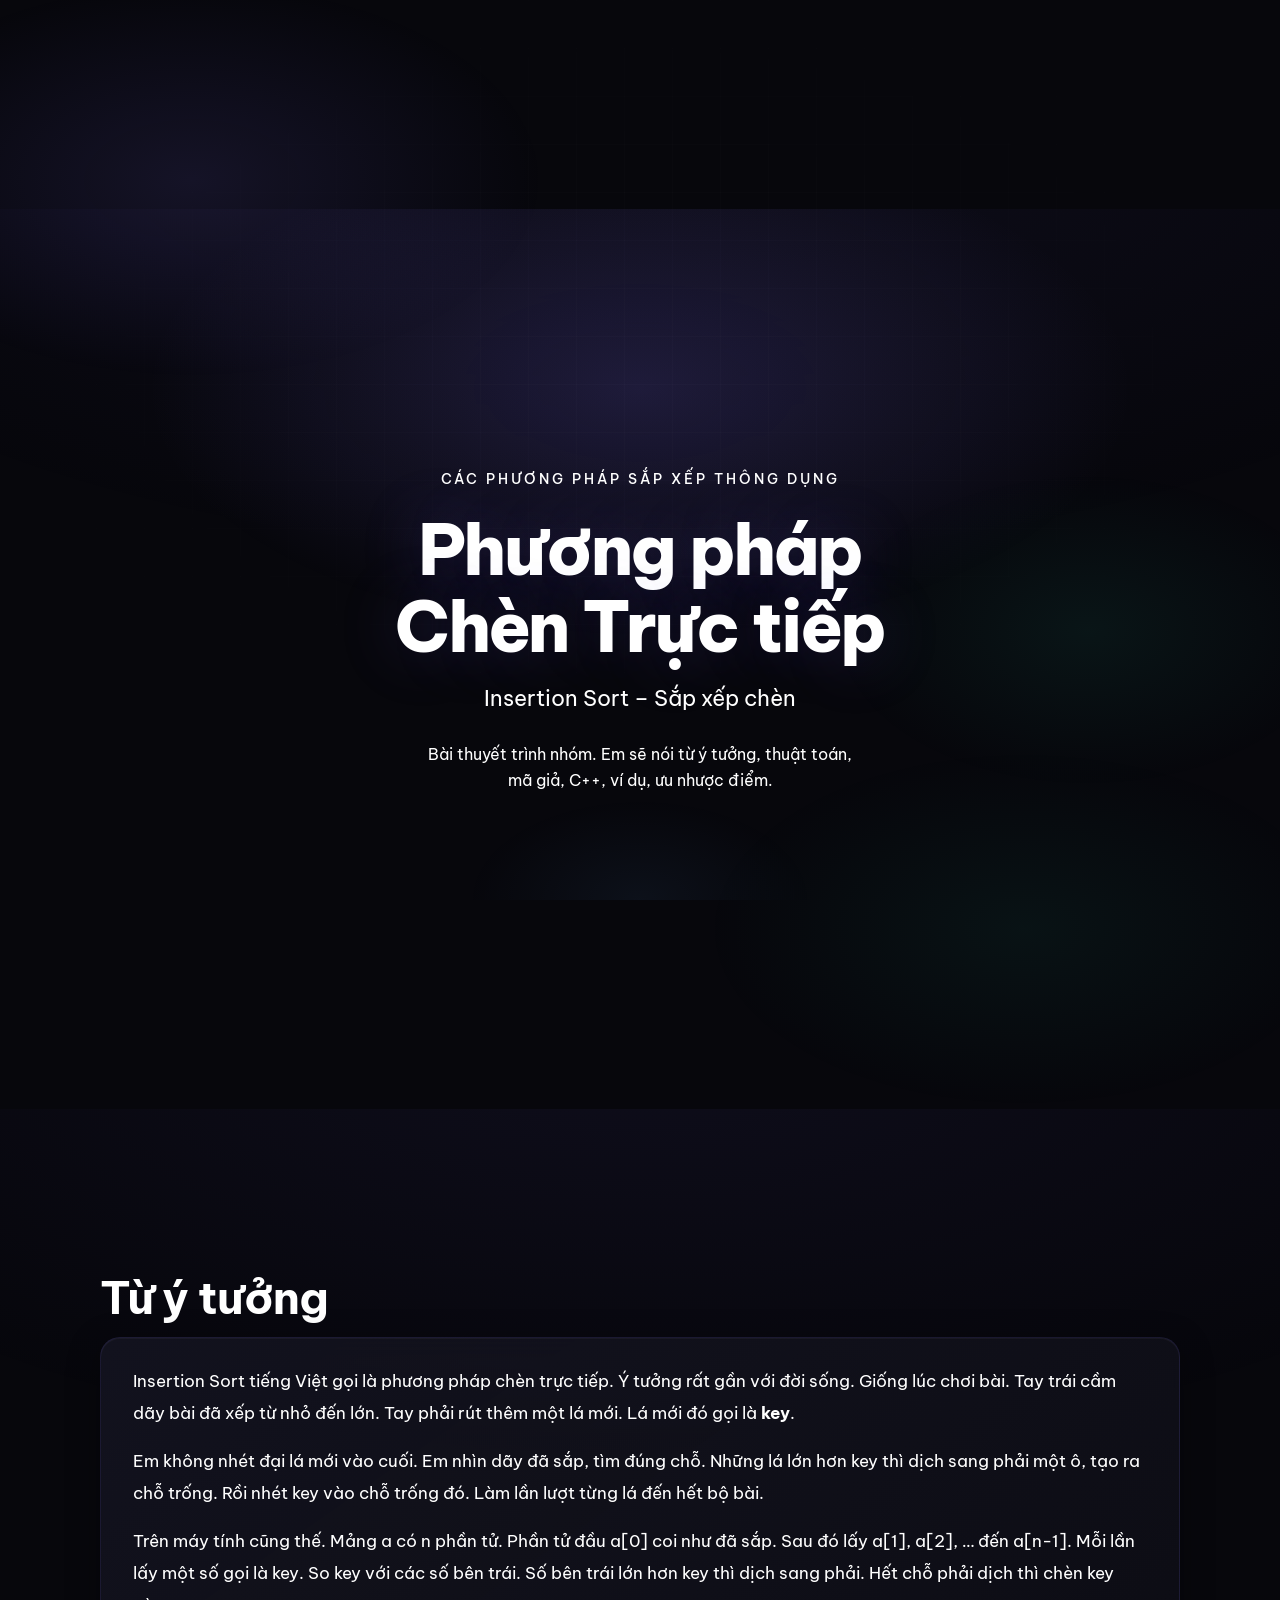
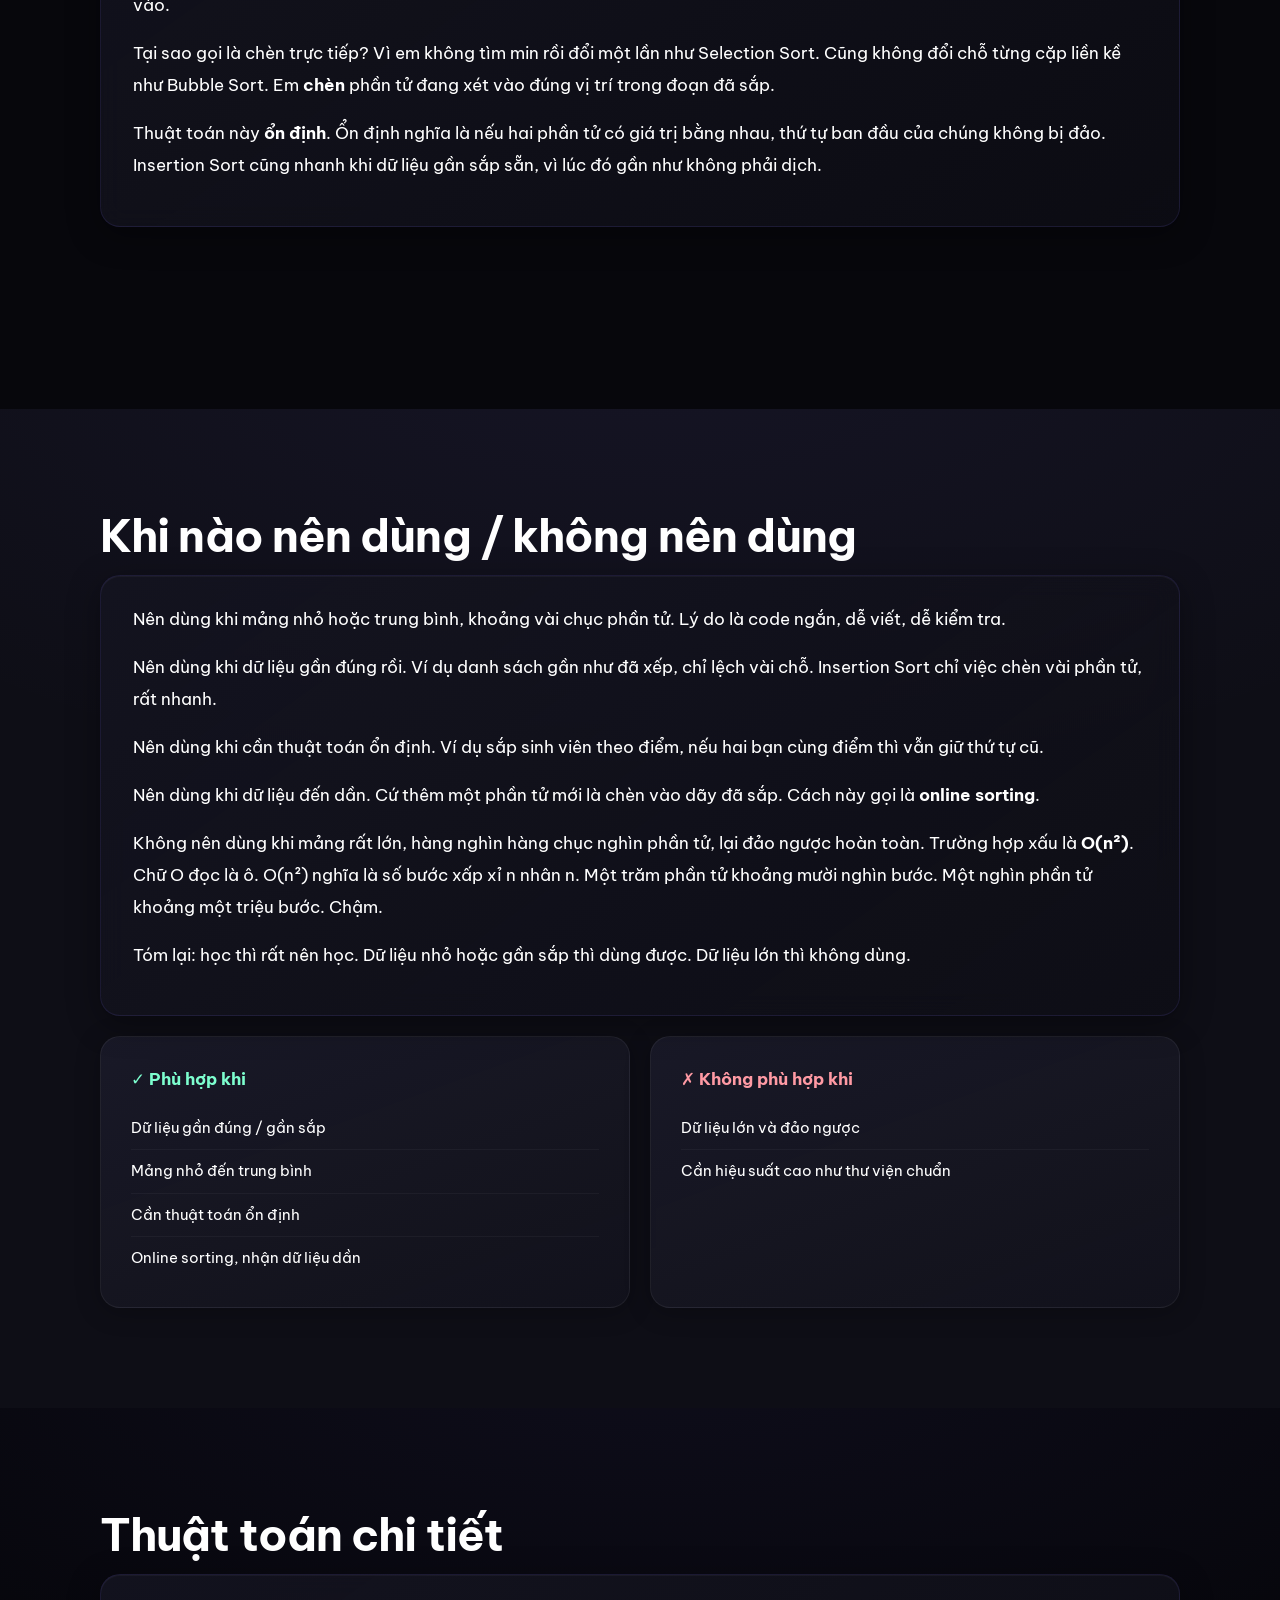
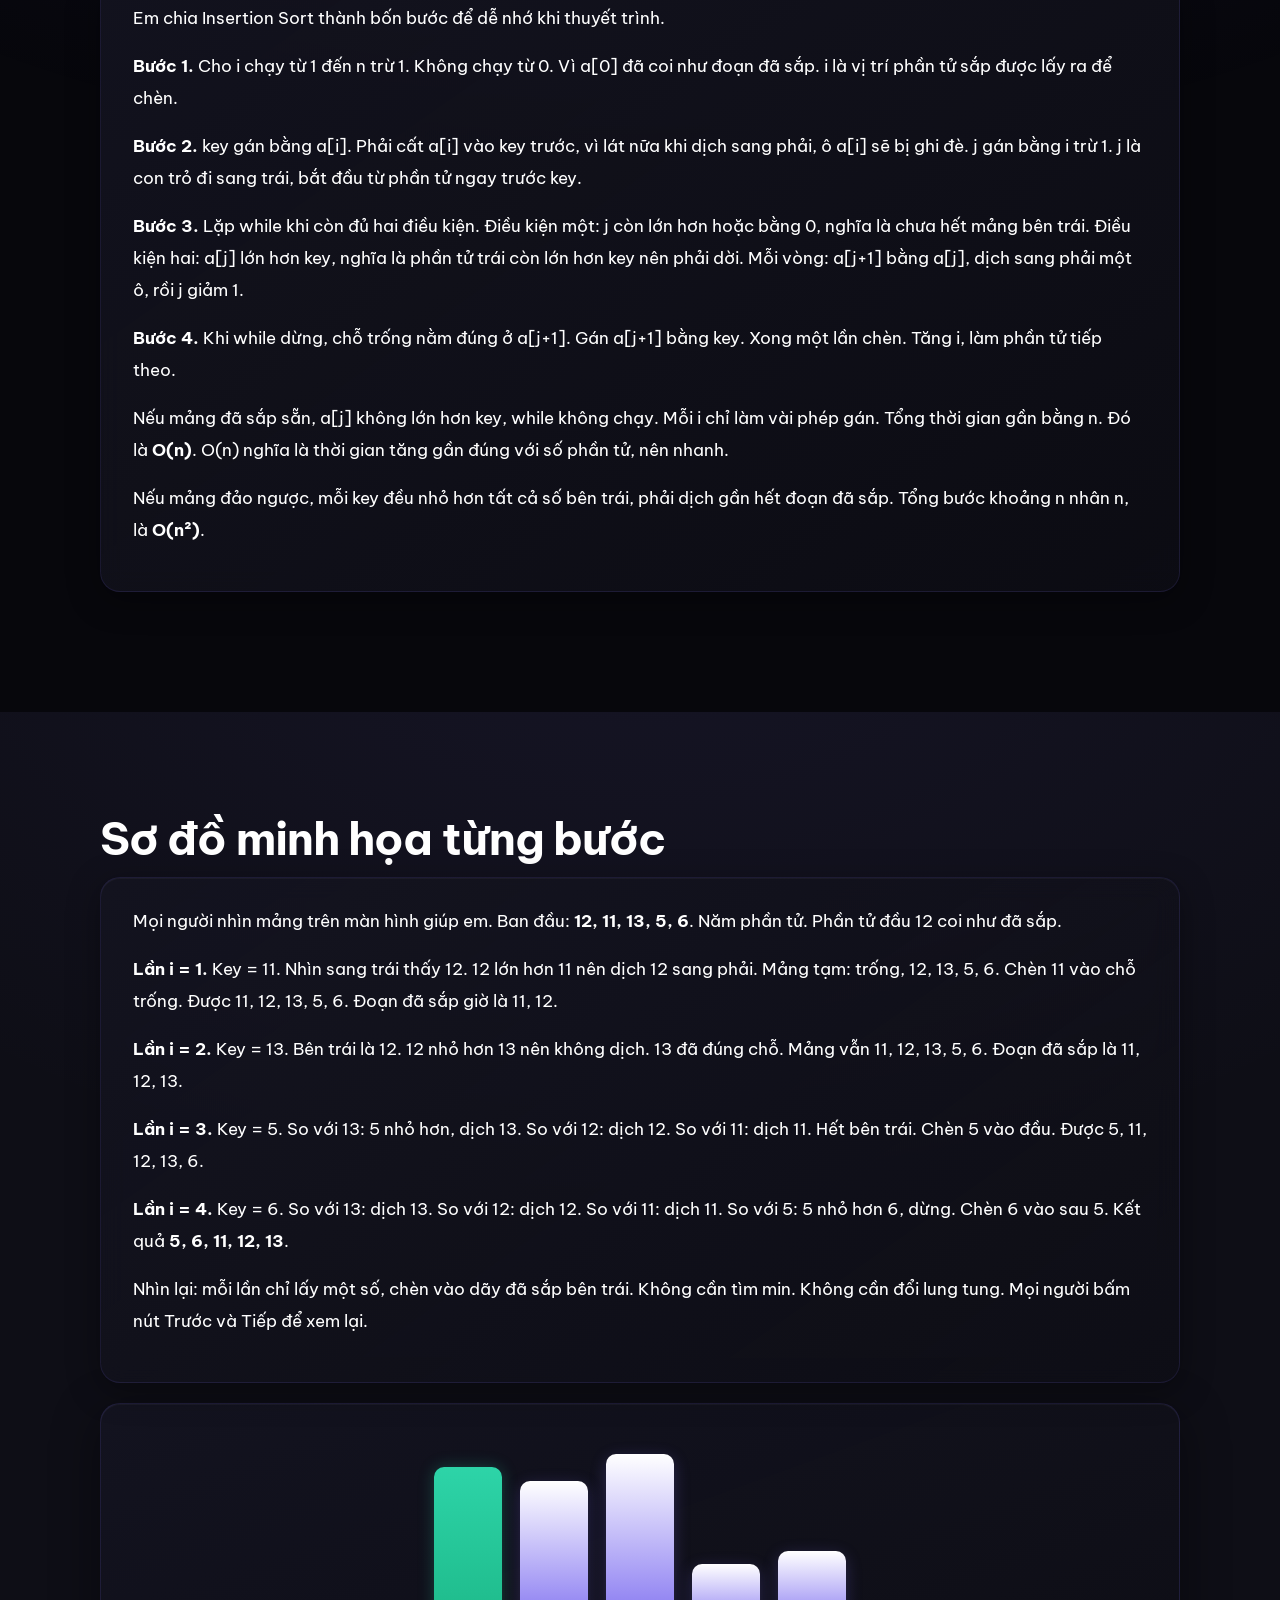
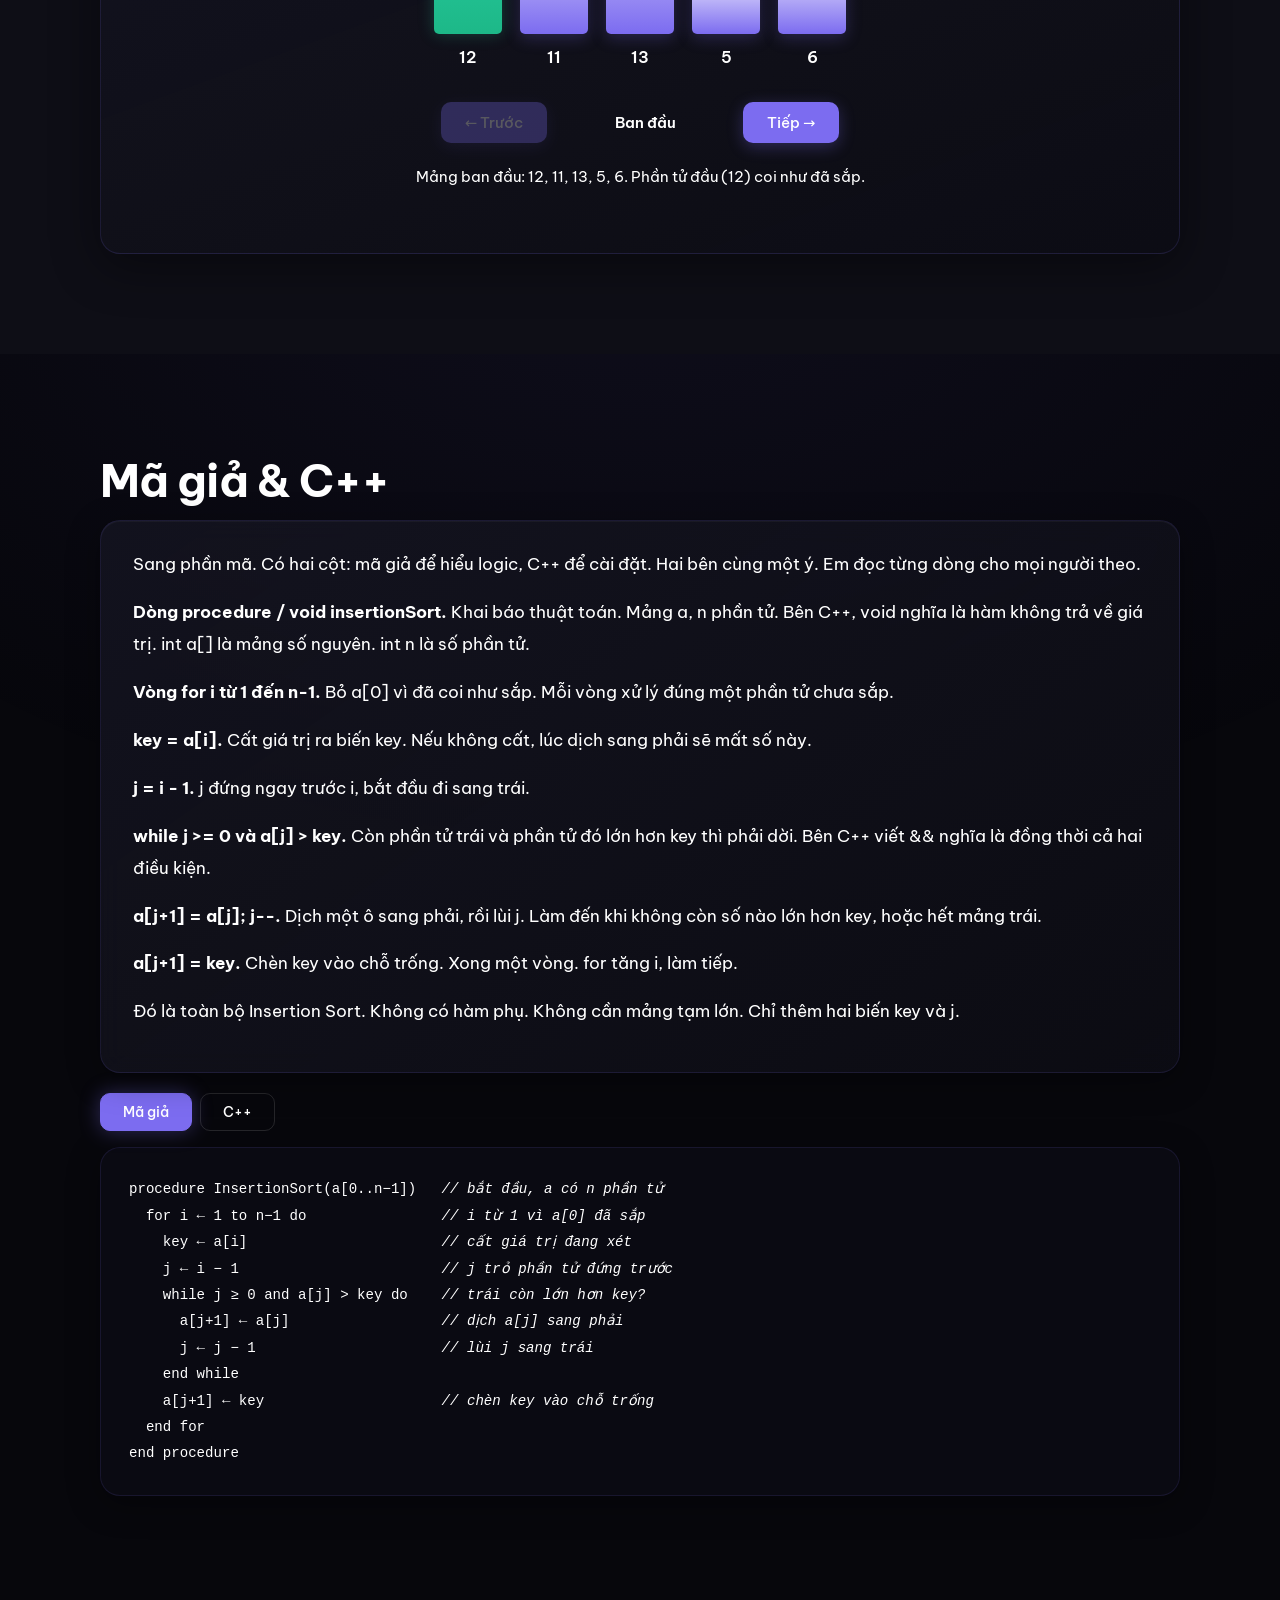
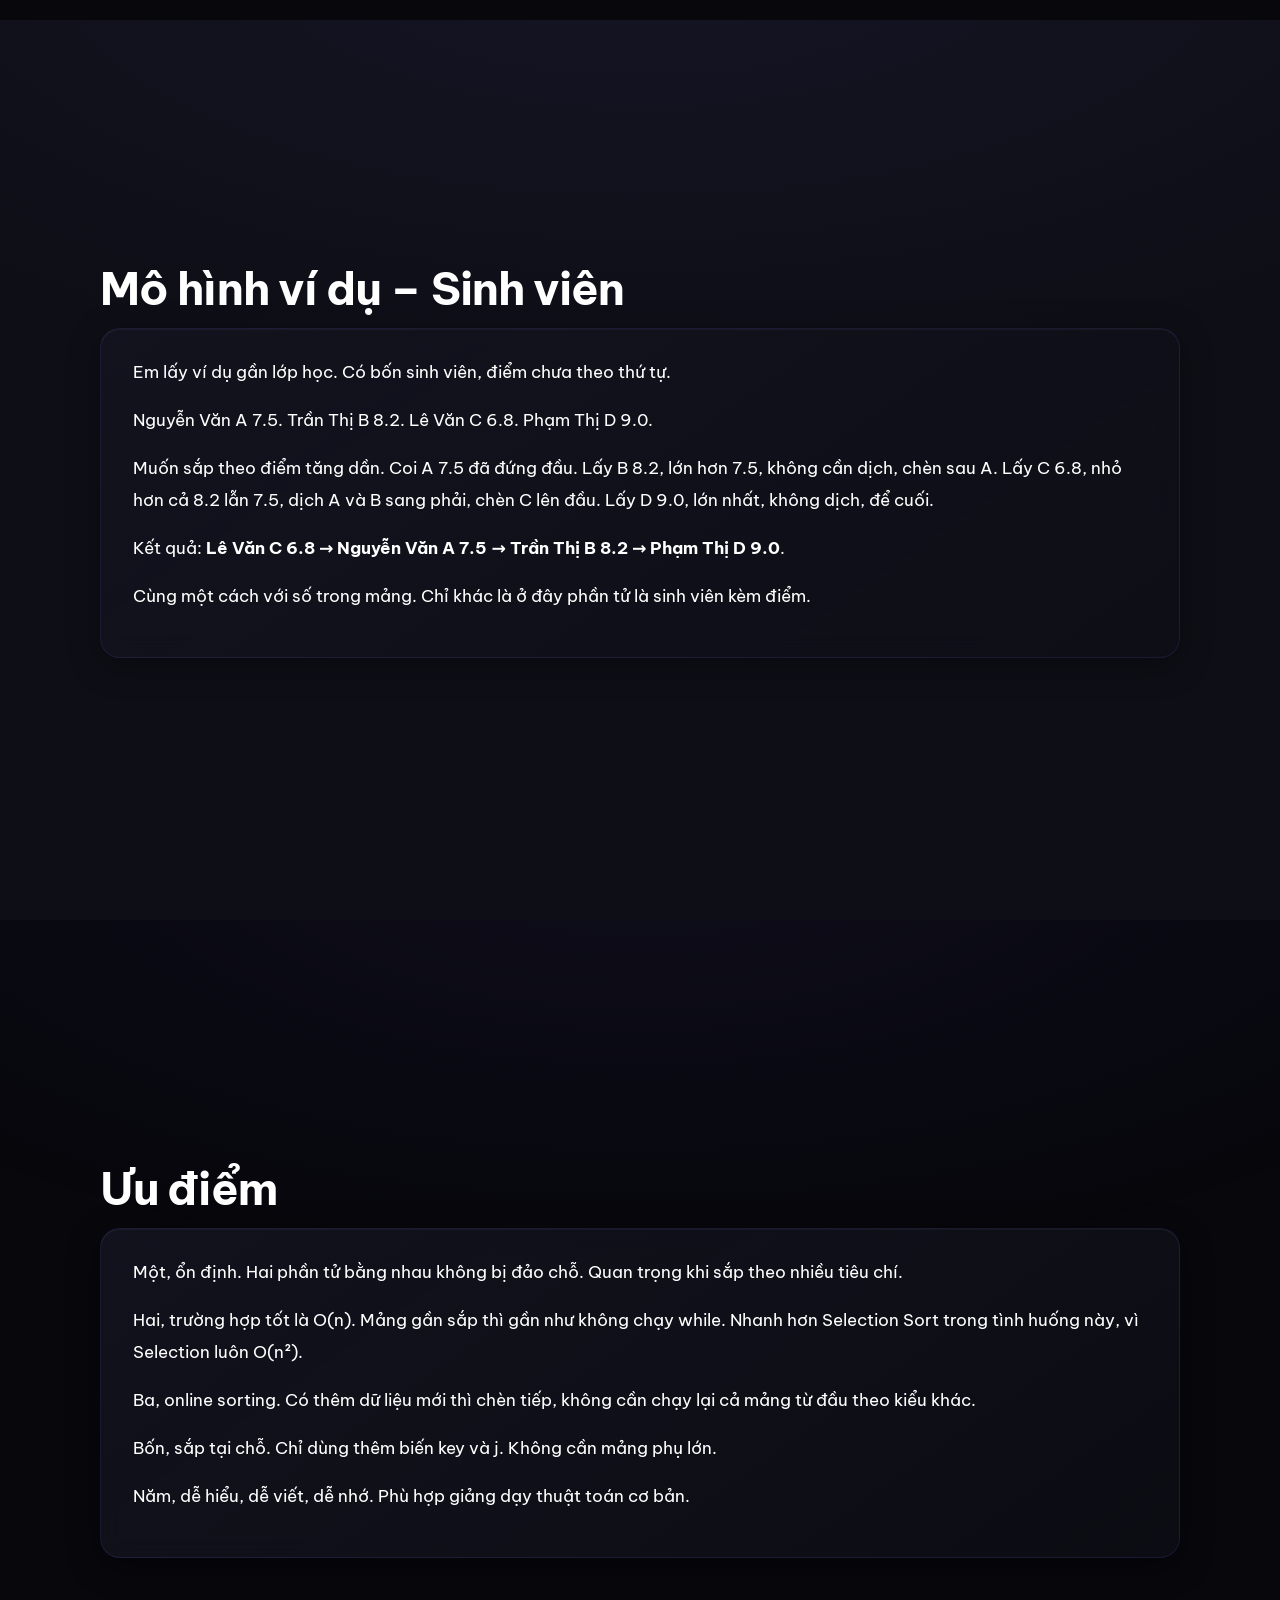
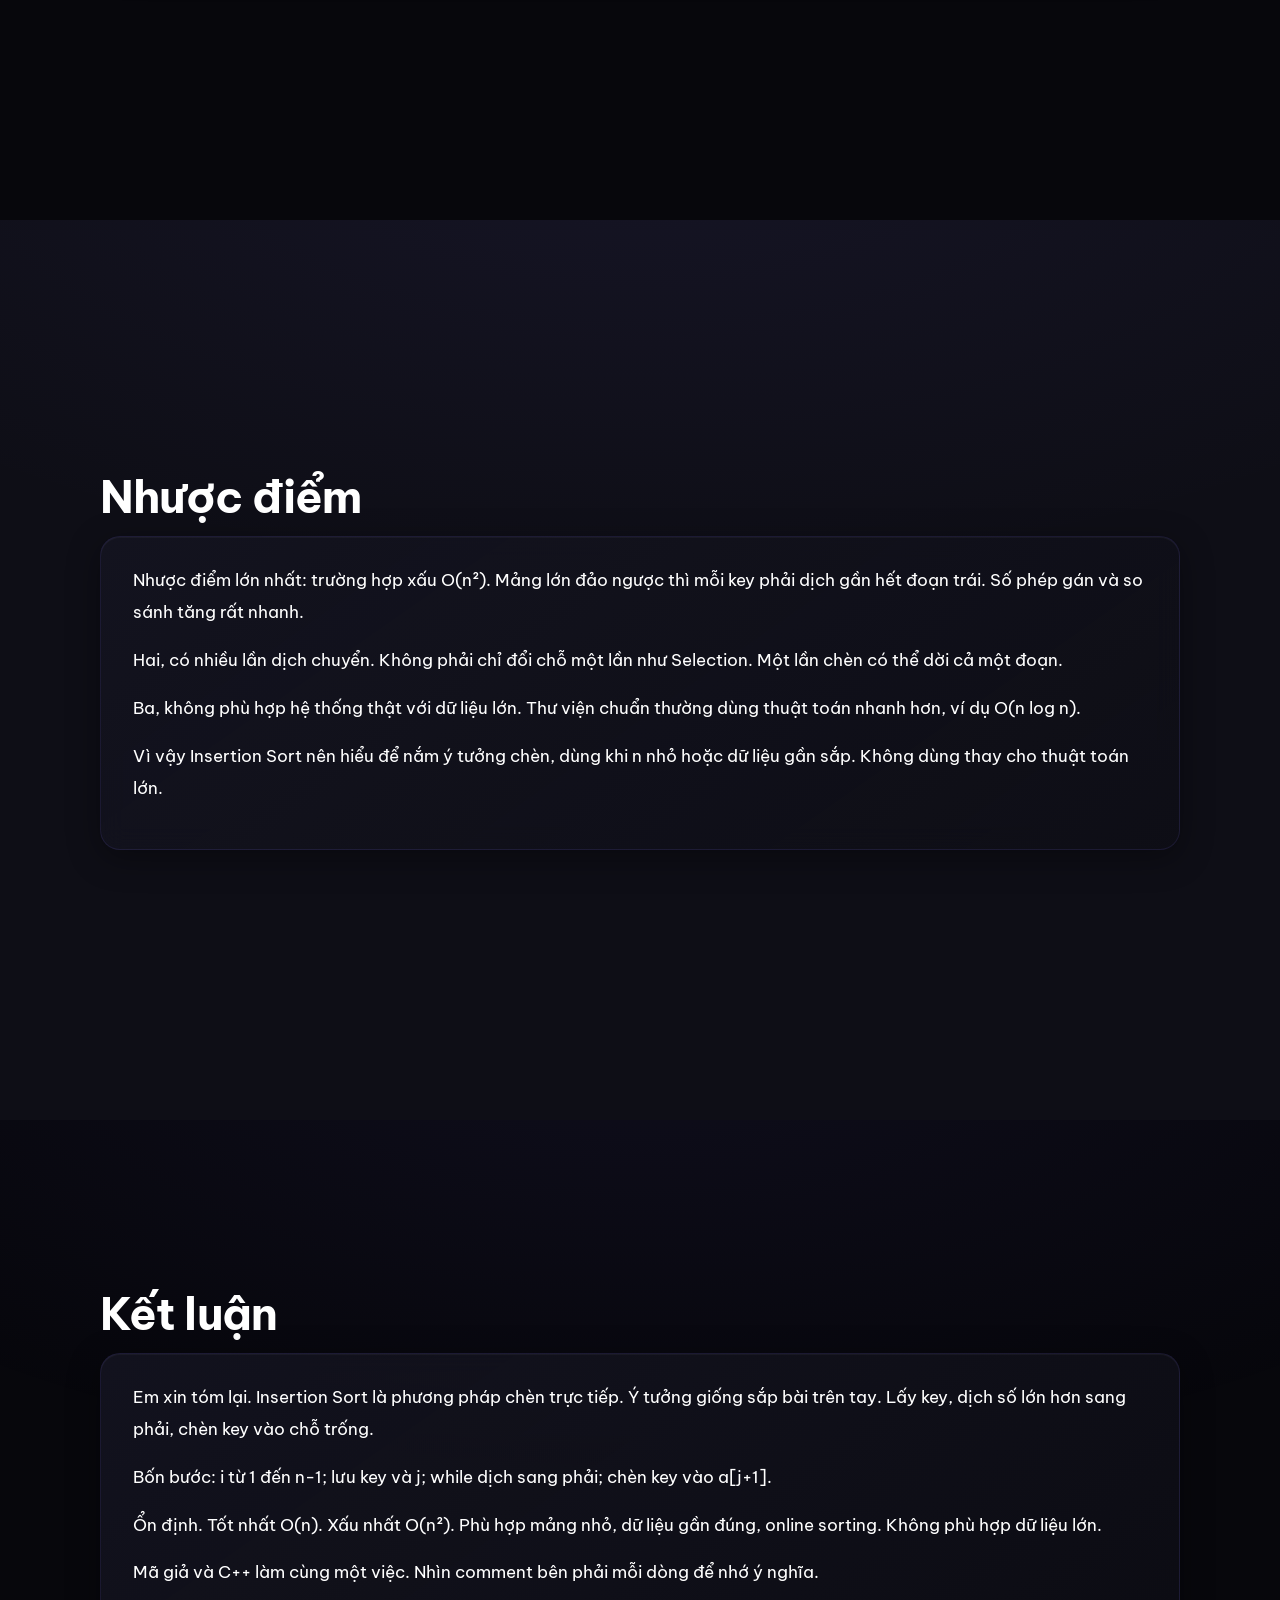
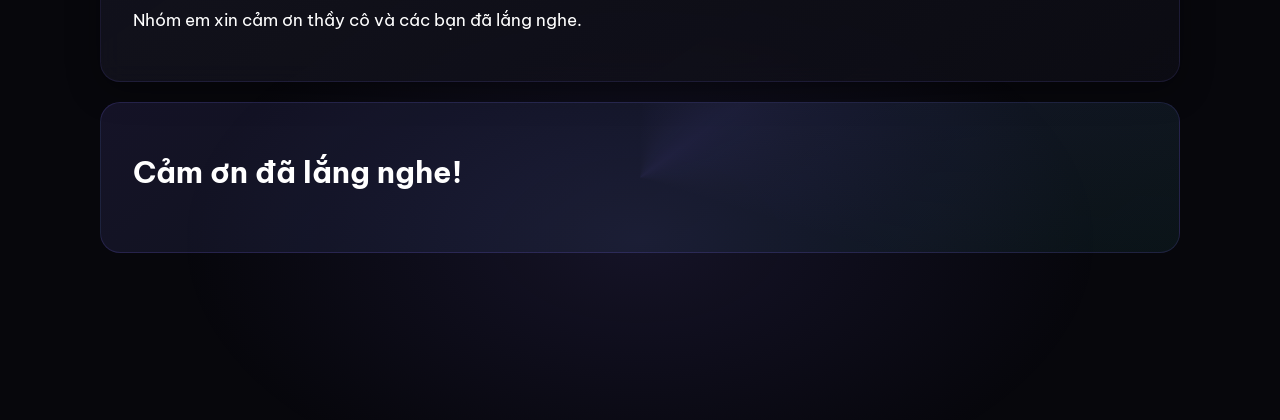
<file: index.html>
<!DOCTYPE html>
<html lang="vi">
<head>
<meta charset="UTF-8"/>
<meta name="viewport" content="width=device-width, initial-scale=1.0"/>
<title>Phương pháp Chèn Trực tiếp – Insertion Sort</title>
<link href="https://fonts.googleapis.com/css2?family=Be+Vietnam+Pro:wght@300;400;500;600;700;800&display=swap" rel="stylesheet">
<link rel="stylesheet" href="style.css"/>
<link rel="stylesheet" href="polish.css"/>
<link rel="stylesheet" href="projector.css"/>
<style>
.script-block{background:var(--bg-card);border-radius:var(--radius);padding:28px 32px;border:1px solid rgba(255,255,255,.08);margin-bottom:20px;border-left:4px solid #7c6cf0}
.script-block p{color:#fff;font-size:1.08rem;line-height:1.85;margin-bottom:16px}
.script-block strong{color:#fff}
.hero{position:relative;overflow:hidden}
.cmt{color:#ffe08a;font-style:italic}
.highlight{-webkit-text-fill-color:#fff;color:#fff;background:none}
h2,h1,p,li{color:#fff}
</style>
</head>
<body>
<div class="progress-bar" id="progressBar"></div>
<nav class="nav-dots" id="navDots">
<a href="#hero" class="active" data-section="0" data-label="Mở đầu"></a>
<a href="#idea" data-section="1" data-label="Ý tưởng"></a>
<a href="#when" data-section="2" data-label="Khi nào dùng"></a>
<a href="#algo" data-section="3" data-label="Thuật toán"></a>
<a href="#visual" data-section="4" data-label="Minh họa"></a>
<a href="#code" data-section="5" data-label="Mã nguồn"></a>
<a href="#example" data-section="6" data-label="Ví dụ"></a>
<a href="#pros" data-section="7" data-label="Ưu điểm"></a>
<a href="#cons" data-section="8" data-label="Nhược điểm"></a>
<a href="#conclusion" data-section="9" data-label="Kết luận"></a>
</nav>

<section class="section hero" id="hero">
<div class="hero-content">
<p class="eyebrow">Các phương pháp sắp xếp thông dụng</p>
<h1>Phương pháp<br><span class="highlight">Chèn Trực tiếp</span></h1>
<p class="subtitle">Insertion Sort – Sắp xếp chèn</p>
<p class="hero-desc">Bài thuyết trình nhóm. Em sẽ nói từ ý tưởng, thuật toán, mã giả, C++, ví dụ, ưu nhược điểm.</p>
</div></section>

<section class="section" id="idea"><div class="container">
<h2>Từ ý tưởng</h2>
<div class="script-block">
<p>Insertion Sort tiếng Việt gọi là phương pháp chèn trực tiếp. Ý tưởng rất gần với đời sống. Giống lúc chơi bài. Tay trái cầm dãy bài đã xếp từ nhỏ đến lớn. Tay phải rút thêm một lá mới. Lá mới đó gọi là <strong>key</strong>.</p>
<p>Em không nhét đại lá mới vào cuối. Em nhìn dãy đã sắp, tìm đúng chỗ. Những lá lớn hơn key thì dịch sang phải một ô, tạo ra chỗ trống. Rồi nhét key vào chỗ trống đó. Làm lần lượt từng lá đến hết bộ bài.</p>
<p>Trên máy tính cũng thế. Mảng a có n phần tử. Phần tử đầu a[0] coi như đã sắp. Sau đó lấy a[1], a[2], … đến a[n-1]. Mỗi lần lấy một số gọi là key. So key với các số bên trái. Số bên trái lớn hơn key thì dịch sang phải. Hết chỗ phải dịch thì chèn key vào.</p>
<p>Tại sao gọi là chèn trực tiếp? Vì em không tìm min rồi đổi một lần như Selection Sort. Cũng không đổi chỗ từng cặp liền kề như Bubble Sort. Em <strong>chèn</strong> phần tử đang xét vào đúng vị trí trong đoạn đã sắp.</p>
<p>Thuật toán này <strong>ổn định</strong>. Ổn định nghĩa là nếu hai phần tử có giá trị bằng nhau, thứ tự ban đầu của chúng không bị đảo. Insertion Sort cũng nhanh khi dữ liệu gần sắp sẵn, vì lúc đó gần như không phải dịch.</p>
</div></div></section>

<section class="section dark" id="when"><div class="container">
<h2>Khi nào nên dùng / không nên dùng</h2>
<div class="script-block">
<p>Nên dùng khi mảng nhỏ hoặc trung bình, khoảng vài chục phần tử. Lý do là code ngắn, dễ viết, dễ kiểm tra.</p>
<p>Nên dùng khi dữ liệu gần đúng rồi. Ví dụ danh sách gần như đã xếp, chỉ lệch vài chỗ. Insertion Sort chỉ việc chèn vài phần tử, rất nhanh.</p>
<p>Nên dùng khi cần thuật toán ổn định. Ví dụ sắp sinh viên theo điểm, nếu hai bạn cùng điểm thì vẫn giữ thứ tự cũ.</p>
<p>Nên dùng khi dữ liệu đến dần. Cứ thêm một phần tử mới là chèn vào dãy đã sắp. Cách này gọi là <strong>online sorting</strong>.</p>
<p>Không nên dùng khi mảng rất lớn, hàng nghìn hàng chục nghìn phần tử, lại đảo ngược hoàn toàn. Trường hợp xấu là <strong>O(n²)</strong>. Chữ O đọc là ô. O(n²) nghĩa là số bước xấp xỉ n nhân n. Một trăm phần tử khoảng mười nghìn bước. Một nghìn phần tử khoảng một triệu bước. Chậm.</p>
<p>Tóm lại: học thì rất nên học. Dữ liệu nhỏ hoặc gần sắp thì dùng được. Dữ liệu lớn thì không dùng.</p>
</div>
<div class="suitable-grid">
<div class="card good"><h4>✓ Phù hợp khi</h4><ul>
<li>Dữ liệu gần đúng / gần sắp</li>
<li>Mảng nhỏ đến trung bình</li>
<li>Cần thuật toán ổn định</li>
<li>Online sorting, nhận dữ liệu dần</li>
</ul></div>
<div class="card bad"><h4>✗ Không phù hợp khi</h4><ul>
<li>Dữ liệu lớn và đảo ngược</li>
<li>Cần hiệu suất cao như thư viện chuẩn</li>
</ul></div>
</div></div></section>

<section class="section" id="algo"><div class="container">
<h2>Thuật toán chi tiết</h2>
<div class="script-block">
<p>Em chia Insertion Sort thành bốn bước để dễ nhớ khi thuyết trình.</p>
<p><strong>Bước 1.</strong> Cho i chạy từ 1 đến n trừ 1. Không chạy từ 0. Vì a[0] đã coi như đoạn đã sắp. i là vị trí phần tử sắp được lấy ra để chèn.</p>
<p><strong>Bước 2.</strong> key gán bằng a[i]. Phải cất a[i] vào key trước, vì lát nữa khi dịch sang phải, ô a[i] sẽ bị ghi đè. j gán bằng i trừ 1. j là con trỏ đi sang trái, bắt đầu từ phần tử ngay trước key.</p>
<p><strong>Bước 3.</strong> Lặp while khi còn đủ hai điều kiện. Điều kiện một: j còn lớn hơn hoặc bằng 0, nghĩa là chưa hết mảng bên trái. Điều kiện hai: a[j] lớn hơn key, nghĩa là phần tử trái còn lớn hơn key nên phải dời. Mỗi vòng: a[j+1] bằng a[j], dịch sang phải một ô, rồi j giảm 1.</p>
<p><strong>Bước 4.</strong> Khi while dừng, chỗ trống nằm đúng ở a[j+1]. Gán a[j+1] bằng key. Xong một lần chèn. Tăng i, làm phần tử tiếp theo.</p>
<p>Nếu mảng đã sắp sẵn, a[j] không lớn hơn key, while không chạy. Mỗi i chỉ làm vài phép gán. Tổng thời gian gần bằng n. Đó là <strong>O(n)</strong>. O(n) nghĩa là thời gian tăng gần đúng với số phần tử, nên nhanh.</p>
<p>Nếu mảng đảo ngược, mỗi key đều nhỏ hơn tất cả số bên trái, phải dịch gần hết đoạn đã sắp. Tổng bước khoảng n nhân n, là <strong>O(n²)</strong>.</p>
</div></div></section>

<section class="section dark" id="visual"><div class="container">
<h2>Sơ đồ minh họa từng bước</h2>
<div class="script-block">
<p>Mọi người nhìn mảng trên màn hình giúp em. Ban đầu: <strong>12, 11, 13, 5, 6</strong>. Năm phần tử. Phần tử đầu 12 coi như đã sắp.</p>
<p><strong>Lần i = 1.</strong> Key = 11. Nhìn sang trái thấy 12. 12 lớn hơn 11 nên dịch 12 sang phải. Mảng tạm: trống, 12, 13, 5, 6. Chèn 11 vào chỗ trống. Được 11, 12, 13, 5, 6. Đoạn đã sắp giờ là 11, 12.</p>
<p><strong>Lần i = 2.</strong> Key = 13. Bên trái là 12. 12 nhỏ hơn 13 nên không dịch. 13 đã đúng chỗ. Mảng vẫn 11, 12, 13, 5, 6. Đoạn đã sắp là 11, 12, 13.</p>
<p><strong>Lần i = 3.</strong> Key = 5. So với 13: 5 nhỏ hơn, dịch 13. So với 12: dịch 12. So với 11: dịch 11. Hết bên trái. Chèn 5 vào đầu. Được 5, 11, 12, 13, 6.</p>
<p><strong>Lần i = 4.</strong> Key = 6. So với 13: dịch 13. So với 12: dịch 12. So với 11: dịch 11. So với 5: 5 nhỏ hơn 6, dừng. Chèn 6 vào sau 5. Kết quả <strong>5, 6, 11, 12, 13</strong>.</p>
<p>Nhìn lại: mỗi lần chỉ lấy một số, chèn vào dãy đã sắp bên trái. Không cần tìm min. Không cần đổi lung tung. Mọi người bấm nút Trước và Tiếp để xem lại.</p>
</div>
<div class="visualizer">
<div class="array-state" id="arrayState"></div>
<div class="visual-controls">
<button id="prevStep" class="btn">← Trước</button>
<span class="step-label" id="stepLabel">Ban đầu</span>
<button id="nextStep" class="btn">Tiếp →</button>
</div>
<div class="step-explanation" id="stepExplanation"></div>
</div>
</div></section>

<section class="section" id="code"><div class="container">
<h2>Mã giả &amp; C++</h2>
<div class="script-block">
<p>Sang phần mã. Có hai cột: mã giả để hiểu logic, C++ để cài đặt. Hai bên cùng một ý. Em đọc từng dòng cho mọi người theo.</p>
<p><strong>Dòng procedure / void insertionSort.</strong> Khai báo thuật toán. Mảng a, n phần tử. Bên C++, void nghĩa là hàm không trả về giá trị. int a[] là mảng số nguyên. int n là số phần tử.</p>
<p><strong>Vòng for i từ 1 đến n-1.</strong> Bỏ a[0] vì đã coi như sắp. Mỗi vòng xử lý đúng một phần tử chưa sắp.</p>
<p><strong>key = a[i].</strong> Cất giá trị ra biến key. Nếu không cất, lúc dịch sang phải sẽ mất số này.</p>
<p><strong>j = i - 1.</strong> j đứng ngay trước i, bắt đầu đi sang trái.</p>
<p><strong>while j &gt;= 0 và a[j] &gt; key.</strong> Còn phần tử trái và phần tử đó lớn hơn key thì phải dời. Bên C++ viết &amp;&amp; nghĩa là đồng thời cả hai điều kiện.</p>
<p><strong>a[j+1] = a[j]; j--.</strong> Dịch một ô sang phải, rồi lùi j. Làm đến khi không còn số nào lớn hơn key, hoặc hết mảng trái.</p>
<p><strong>a[j+1] = key.</strong> Chèn key vào chỗ trống. Xong một vòng. for tăng i, làm tiếp.</p>
<p>Đó là toàn bộ Insertion Sort. Không có hàm phụ. Không cần mảng tạm lớn. Chỉ thêm hai biến key và j.</p>
</div>
<div class="code-tabs">
<button class="tab active" data-tab="pseudo">Mã giả</button>
<button class="tab" data-tab="cpp">C++</button>
</div>
<div class="code-panel active" id="pseudo"><pre><code>procedure InsertionSort(a[0..n−1])   <span class="cmt">// bắt đầu, a có n phần tử</span>
  for i ← 1 to n−1 do                <span class="cmt">// i từ 1 vì a[0] đã sắp</span>
    key ← a[i]                       <span class="cmt">// cất giá trị đang xét</span>
    j ← i − 1                        <span class="cmt">// j trỏ phần tử đứng trước</span>
    while j ≥ 0 and a[j] &gt; key do    <span class="cmt">// trái còn lớn hơn key?</span>
      a[j+1] ← a[j]                  <span class="cmt">// dịch a[j] sang phải</span>
      j ← j − 1                      <span class="cmt">// lùi j sang trái</span>
    end while
    a[j+1] ← key                     <span class="cmt">// chèn key vào chỗ trống</span>
  end for
end procedure</code></pre></div>
<div class="code-panel" id="cpp"><pre><code>void insertionSort(int a[], int n) {     <span class="cmt">// hàm C++, không trả về giá trị</span>
  for (int i = 1; i &lt; n; i++) {          <span class="cmt">// i từ 1 đến n−1</span>
    int key = a[i];                      <span class="cmt">// lưu giá trị đang xét</span>
    int j = i - 1;                       <span class="cmt">// j = vị trí trước i</span>
    while (j &gt;= 0 &amp;&amp; a[j] &gt; key) {     <span class="cmt">// trái còn lớn hơn key</span>
      a[j + 1] = a[j];                   <span class="cmt">// dịch sang phải</span>
      j--;                               <span class="cmt">// giảm j đi 1</span>
    }
    a[j + 1] = key;                      <span class="cmt">// chèn key vào chỗ trống</span>
  }
}</code></pre></div>
</div></section>

<section class="section dark" id="example"><div class="container">
<h2>Mô hình ví dụ – Sinh viên</h2>
<div class="script-block">
<p>Em lấy ví dụ gần lớp học. Có bốn sinh viên, điểm chưa theo thứ tự.</p>
<p>Nguyễn Văn A 7.5. Trần Thị B 8.2. Lê Văn C 6.8. Phạm Thị D 9.0.</p>
<p>Muốn sắp theo điểm tăng dần. Coi A 7.5 đã đứng đầu. Lấy B 8.2, lớn hơn 7.5, không cần dịch, chèn sau A. Lấy C 6.8, nhỏ hơn cả 8.2 lẫn 7.5, dịch A và B sang phải, chèn C lên đầu. Lấy D 9.0, lớn nhất, không dịch, để cuối.</p>
<p>Kết quả: <strong>Lê Văn C 6.8 → Nguyễn Văn A 7.5 → Trần Thị B 8.2 → Phạm Thị D 9.0</strong>.</p>
<p>Cùng một cách với số trong mảng. Chỉ khác là ở đây phần tử là sinh viên kèm điểm.</p>
</div></div></section>

<section class="section" id="pros"><div class="container">
<h2>Ưu điểm</h2>
<div class="script-block">
<p>Một, ổn định. Hai phần tử bằng nhau không bị đảo chỗ. Quan trọng khi sắp theo nhiều tiêu chí.</p>
<p>Hai, trường hợp tốt là O(n). Mảng gần sắp thì gần như không chạy while. Nhanh hơn Selection Sort trong tình huống này, vì Selection luôn O(n²).</p>
<p>Ba, online sorting. Có thêm dữ liệu mới thì chèn tiếp, không cần chạy lại cả mảng từ đầu theo kiểu khác.</p>
<p>Bốn, sắp tại chỗ. Chỉ dùng thêm biến key và j. Không cần mảng phụ lớn.</p>
<p>Năm, dễ hiểu, dễ viết, dễ nhớ. Phù hợp giảng dạy thuật toán cơ bản.</p>
</div></div></section>

<section class="section dark" id="cons"><div class="container">
<h2>Nhược điểm</h2>
<div class="script-block">
<p>Nhược điểm lớn nhất: trường hợp xấu O(n²). Mảng lớn đảo ngược thì mỗi key phải dịch gần hết đoạn trái. Số phép gán và so sánh tăng rất nhanh.</p>
<p>Hai, có nhiều lần dịch chuyển. Không phải chỉ đổi chỗ một lần như Selection. Một lần chèn có thể dời cả một đoạn.</p>
<p>Ba, không phù hợp hệ thống thật với dữ liệu lớn. Thư viện chuẩn thường dùng thuật toán nhanh hơn, ví dụ O(n log n).</p>
<p>Vì vậy Insertion Sort nên hiểu để nắm ý tưởng chèn, dùng khi n nhỏ hoặc dữ liệu gần sắp. Không dùng thay cho thuật toán lớn.</p>
</div></div></section>

<section class="section conclusion" id="conclusion"><div class="container">
<h2>Kết luận</h2>
<div class="script-block">
<p>Em xin tóm lại. Insertion Sort là phương pháp chèn trực tiếp. Ý tưởng giống sắp bài trên tay. Lấy key, dịch số lớn hơn sang phải, chèn key vào chỗ trống.</p>
<p>Bốn bước: i từ 1 đến n-1; lưu key và j; while dịch sang phải; chèn key vào a[j+1].</p>
<p>Ổn định. Tốt nhất O(n). Xấu nhất O(n²). Phù hợp mảng nhỏ, dữ liệu gần đúng, online sorting. Không phù hợp dữ liệu lớn.</p>
<p>Mã giả và C++ làm cùng một việc. Nhìn comment bên phải mỗi dòng để nhớ ý nghĩa.</p>
<p>Nhóm em xin cảm ơn thầy cô và các bạn đã lắng nghe.</p>
</div>
<div class="thank-you"><h3>Cảm ơn đã lắng nghe!</h3></div>
</div></section>
<script src="script.js"></script>
</body></html>
</file>
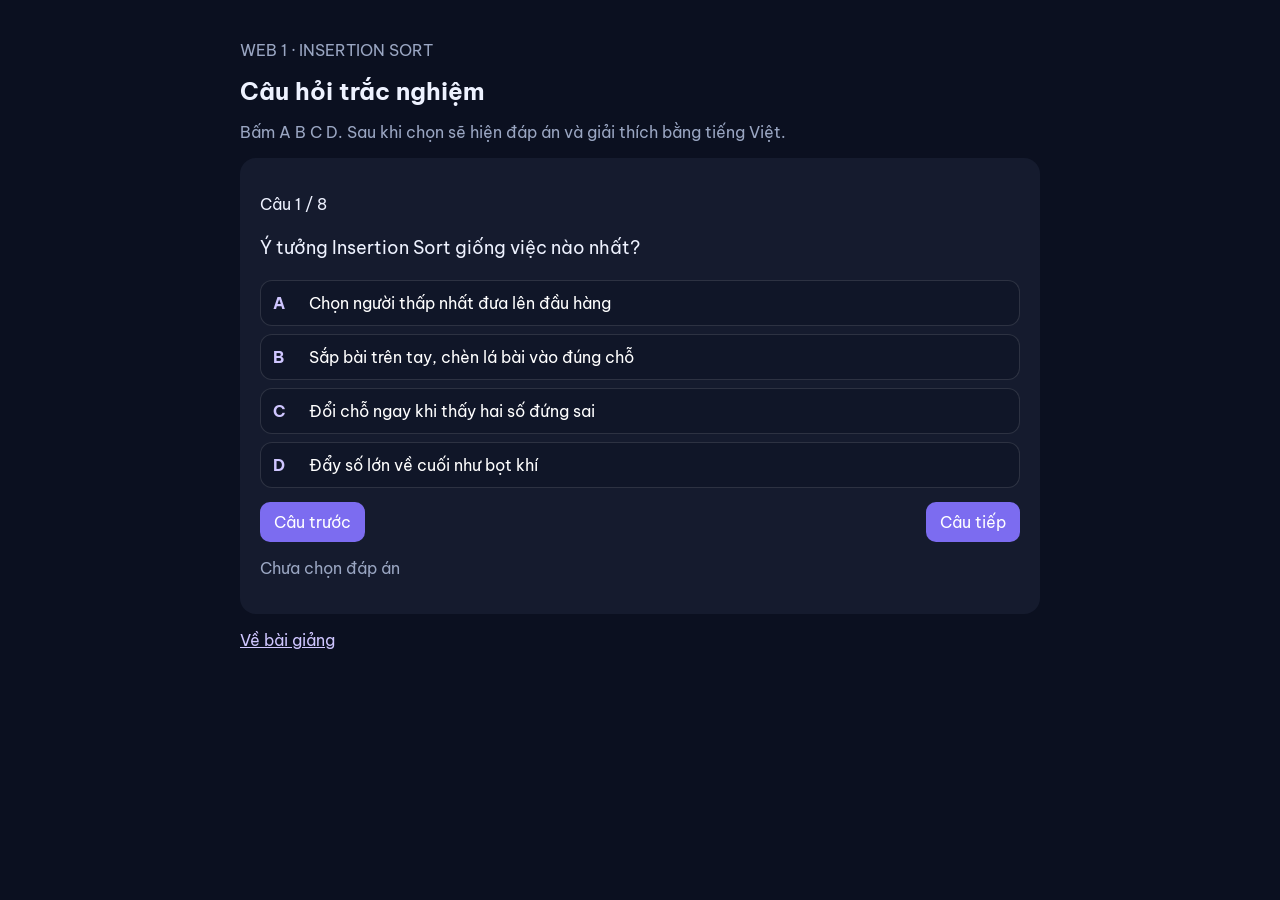
<file: cauhoi.html>
<!DOCTYPE html>
<html lang="vi"><head><meta charset="UTF-8"/><meta name="viewport" content="width=device-width, initial-scale=1.0"/>
<title>Câu hỏi Insertion Sort</title>
<link href="https://fonts.googleapis.com/css2?family=Be+Vietnam+Pro:wght@400;600;700&display=swap" rel="stylesheet">
<style>
body{font-family:'Be Vietnam Pro',sans-serif;background:#0b1020;color:#eef2ff;padding:24px;max-width:800px;margin:0 auto}
h1{font-size:1.5rem} .sub{color:#9aa6c2;margin-bottom:16px}
.card{background:#151b2e;border-radius:16px;padding:20px}
button.opt{display:flex;gap:10px;width:100%;text-align:left;margin:8px 0;padding:12px;border-radius:12px;border:1px solid rgba(255,255,255,.12);background:#101628;color:#fff;font:inherit;cursor:pointer}
.k{min-width:26px;font-weight:700;color:#cfc6ff}
.ok{border-color:#2dd4a8;background:rgba(45,212,168,.12)}
.bad{border-color:#f07178;background:rgba(240,113,120,.12)}
.ex{margin-top:12px;padding:12px;border-left:4px solid #7c6cf0;background:#101628;border-radius:10px;color:#9aa6c2;display:none;line-height:1.7}
.nav{margin-top:14px;display:flex;justify-content:space-between}
.nav button{background:#7c6cf0;border:0;color:#fff;border-radius:10px;padding:10px 14px;font:inherit;cursor:pointer}
a{color:#cfc6ff}
</style></head><body>
<p class="sub">WEB 1 · INSERTION SORT</p>
<h1>Câu hỏi trắc nghiệm</h1>
<p class="sub">Bấm A B C D. Sau khi chọn sẽ hiện đáp án và giải thích bằng tiếng Việt.</p>
<div class="card"><p id="num"></p><p id="q" style="font-size:1.15rem;line-height:1.6"></p><div id="opts"></div><div class="ex" id="ex"></div>
<div class="nav"><button type="button" id="prev">Câu trước</button><button type="button" id="next">Câu tiếp</button></div>
<p class="sub" id="score"></p></div>
<p class="sub"><a href="./index.html">Về bài giảng</a></p>
<script>
const Q=[
{q:"Ý tưởng Insertion Sort giống việc nào nhất?",a:["Chọn người thấp nhất đưa lên đầu hàng","Sắp bài trên tay, chèn lá bài vào đúng chỗ","Đổi chỗ ngay khi thấy hai số đứng sai","Đẩy số lớn về cuối như bọt khí"],c:1,e:"Bài giảng nói: coi phần tử đầu đã sắp, lấy key rồi chèn vào chỗ trống."},
{q:"Phần tử nào được coi như đã sắp lúc bắt đầu?",a:["Phần tử cuối","Phần tử giữa","Phần tử đầu","Không phần tử nào"],c:2,e:"Bước 1: i chạy từ 1 đến n-1 vì phần tử đầu coi như đã sắp."},
{q:"key bằng a[i] nghĩa là gì?",a:["Xóa a[i]","Lưu giá trị đang xét để chèn sau","Đổi chỗ a[i] với a[0]","Tăng i lên 1"],c:1,e:"Bước 2: cất a[i] vào key, rồi mới dịch các phần tử lớn hơn key."},
{q:"Vòng while dịch phần tử khi nào?",a:["Khi a[j] lớn hơn key và j còn lớn hơn hoặc bằng 0","Khi a[j] nhỏ hơn key","Khi mảng đã sắp","Khi i bằng 0"],c:0,e:"Bước 3: còn phần tử bên trái lớn hơn key thì dịch sang phải."},
{q:"Sau khi hết while, làm gì với key?",a:["Xóa key","Gán key vào a[0]","Chèn key vào a[j+1]","Đổi key với phần tử nhỏ nhất"],c:2,e:"Bước 4: a[j+1] được gán bằng key."},
{q:"Nếu mảng đã sắp sẵn thì độ phức tạp là gì?",a:["O(n bình phương)","O(n)","O(1)","O(n log n)"],c:1,e:"Vòng while không chạy. Thời gian tăng gần bằng n nên là O(n)."},
{q:"Insertion Sort có ổn định không?",a:["Không","Có, thuật toán ổn định","Chỉ khi n nhỏ","Chỉ khi dùng C++"],c:1,e:"Ổn định nghĩa là giữ thứ tự các phần tử bằng nhau."},
{q:"Không nên dùng Insertion Sort khi nào?",a:["Mảng nhỏ","Dữ liệu gần sắp","Dữ liệu lớn và đảo ngược hoàn toàn","Cần thuật toán ổn định"],c:2,e:"Trường hợp xấu là O(n bình phương), chậm khi n lớn."}
];
let i=0,picked=Array(Q.length).fill(null),score=0;
function render(){
const t=Q[i]; document.getElementById('num').textContent='Câu '+(i+1)+' / '+Q.length;
document.getElementById('q').textContent=t.q;
const box=document.getElementById('opts'); box.innerHTML='';
const letters=['A','B','C','D'];
t.a.forEach(function(txt,k){
const b=document.createElement('button'); b.className='opt'; b.type='button';
b.innerHTML='<span class="k">'+letters[k]+'</span><span>'+txt+'</span>';
if(picked[i]!==null){b.disabled=true; if(k===t.c)b.classList.add('ok'); if(k===picked[i]&&k!==t.c)b.classList.add('bad');}
else b.onclick=function(){if(picked[i]!==null)return; picked[i]=k; if(k===t.c)score++; render();};
box.appendChild(b);
});
const ex=document.getElementById('ex');
if(picked[i]!==null){ex.style.display='block'; ex.innerHTML='<b style="color:#fff">'+(picked[i]===t.c?'Đúng. ':'Sai. ')+'Đáp án: '+letters[t.c]+'</b><br>'+t.e;}
else {ex.style.display='none'; ex.textContent='';}
document.getElementById('prev').disabled=i===0;
document.getElementById('next').textContent=i===Q.length-1?'Xem điểm':'Câu tiếp';
const done=picked.filter(function(x){return x!==null;}).length;
document.getElementById('score').textContent=done?('Đã trả lời '+done+'/'+Q.length+' · Đúng '+score+' câu'):'Chưa chọn đáp án';
}
document.getElementById('prev').onclick=function(){if(i>0){i--;render();}};
document.getElementById('next').onclick=function(){
if(i<Q.length-1){i++;render();}
else{document.getElementById('q').textContent='Bạn đúng '+score+' / '+Q.length+' câu.'; document.getElementById('opts').innerHTML=''; document.getElementById('ex').style.display='block'; document.getElementById('ex').textContent='Hết bài Insertion Sort.';}
};
render();
</script></body></html>
</file>
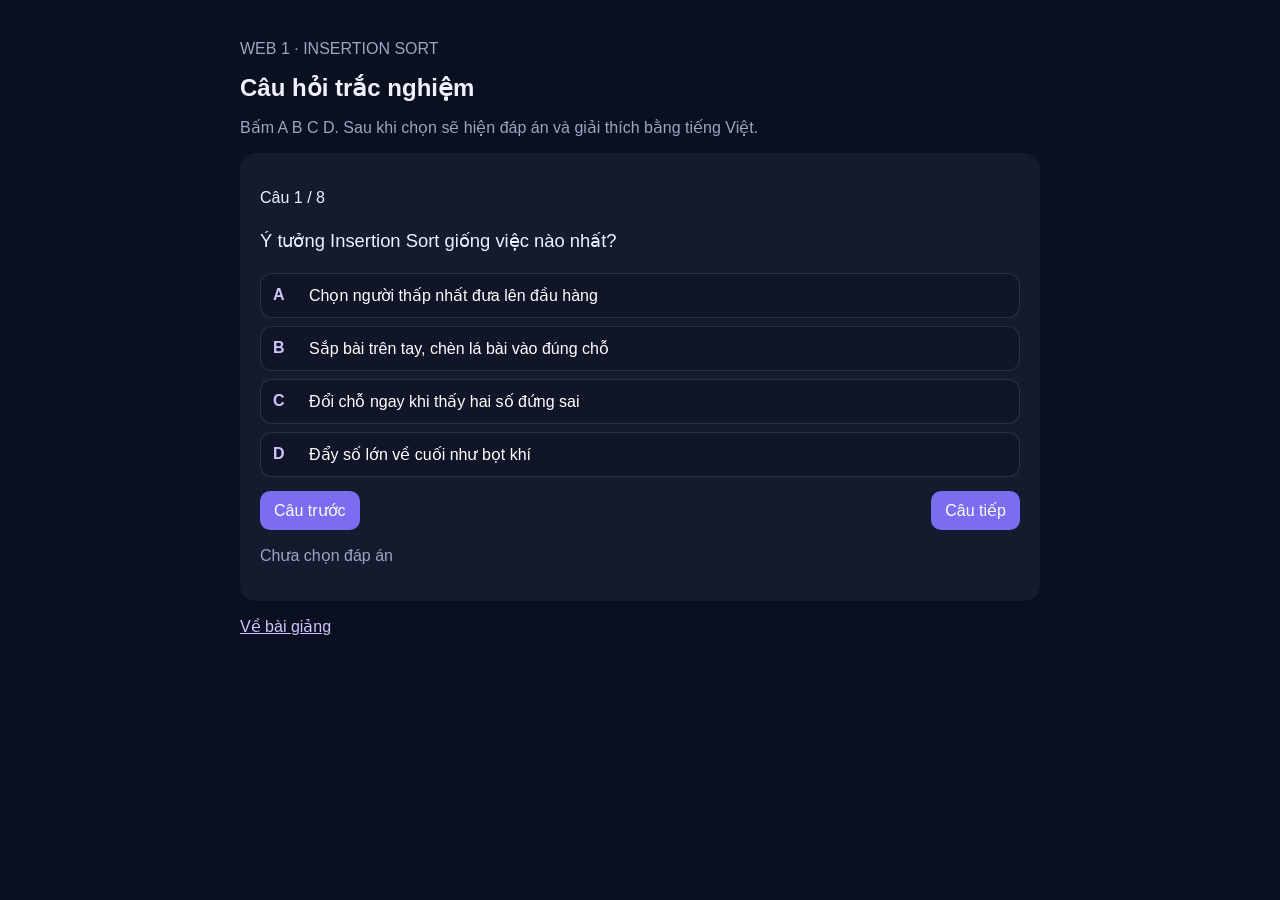
<file: quiz.html>
<!DOCTYPE html>
<html lang="vi"><head><meta charset="UTF-8"/><meta http-equiv="refresh" content="0; url=cauhoi.html"/><title>Chuyển trang</title></head><body><p><a href="cauhoi.html">Mở câu hỏi tiếng Việt</a></p></body></html>
</file>
<file: style.css>
/* ===== RESET & BASE ===== */
*, *::before, *::after { margin: 0; padding: 0; box-sizing: border-box; }
:root {
  --bg: #07070c; --bg-elevated: #0e0e16; --bg-card: #14141f; --bg-card-hover: #1a1a28;
  --text: #f0f0f5; --text-muted: #8888a0; --text-dim: #5a5a70;
  --accent: #7c6cf0; --accent-soft: #a594ff; --accent-glow: rgba(124, 108, 240, 0.35);
  --green: #2dd4a8; --green-soft: rgba(45, 212, 168, 0.15);
  --red: #ff6b7a; --red-soft: rgba(255, 107, 122, 0.12);
  --orange: #ffb347; --blue: #6eb6ff;
  --font: 'Be Vietnam Pro', system-ui, -apple-system, sans-serif;
  --radius: 20px; --radius-sm: 12px;
  --shadow: 0 20px 60px rgba(0,0,0,0.5);
  --transition: 0.5s cubic-bezier(0.22, 1, 0.36, 1);
}
html { scroll-behavior: smooth; font-size: 16px; }
body { font-family: var(--font); background: var(--bg); color: var(--text); line-height: 1.65; overflow-x: hidden; -webkit-font-smoothing: antialiased; }
.progress-bar { position: fixed; top: 0; left: 0; height: 3px; background: linear-gradient(90deg, var(--accent), var(--blue)); width: 0%; z-index: 1000; transition: width 0.08s linear; }
.nav-dots { position: fixed; right: 28px; top: 50%; transform: translateY(-50%); display: flex; flex-direction: column; gap: 14px; z-index: 900; }
.nav-dots a { width: 8px; height: 8px; border-radius: 50%; background: rgba(255,255,255,0.18); transition: all 0.35s ease; display: block; position: relative; }
.nav-dots a::after { content: attr(data-label); position: absolute; right: 18px; top: 50%; transform: translateY(-50%); font-size: 0.7rem; color: var(--text-muted); white-space: nowrap; opacity: 0; pointer-events: none; transition: opacity 0.25s; }
.nav-dots a:hover::after { opacity: 1; }
.nav-dots a.active { background: var(--accent); box-shadow: 0 0 14px var(--accent-glow); transform: scale(1.5); }
.section { min-height: 100vh; padding: 100px 32px; display: flex; align-items: center; position: relative; overflow: hidden; }
.section::before { content: ''; position: absolute; inset: 0; background: radial-gradient(ellipse 80% 50% at 50% -10%, rgba(124,108,240,0.07), transparent); pointer-events: none; }
.section.dark { background: var(--bg-elevated); }
.container { max-width: 1080px; margin: 0 auto; width: 100%; position: relative; z-index: 1; }
.section-label { font-size: 0.75rem; font-weight: 600; color: var(--accent-soft); letter-spacing: 4px; text-transform: uppercase; margin-bottom: 10px; }
h2 { font-size: clamp(1.9rem, 4.5vw, 2.8rem); font-weight: 700; margin-bottom: 12px; line-height: 1.2; letter-spacing: -0.02em; }
.section-desc { color: var(--text-muted); margin-bottom: 40px; font-size: 1.1rem; max-width: 560px; }
.hero { text-align: center; justify-content: center; min-height: 100vh; background: radial-gradient(ellipse 70% 50% at 50% 20%, rgba(124,108,240,0.18) 0%, transparent 55%), radial-gradient(ellipse 50% 40% at 80% 80%, rgba(45,212,168,0.06) 0%, transparent 50%); }
.hero-content { position: relative; z-index: 1; }
.eyebrow { font-size: 0.85rem; color: var(--accent-soft); letter-spacing: 3px; text-transform: uppercase; margin-bottom: 20px; font-weight: 500; opacity: 0; animation: fadeUp 0.8s 0.2s forwards; }
.hero h1 { font-size: clamp(2.6rem, 7vw, 4.4rem); font-weight: 800; line-height: 1.1; margin-bottom: 16px; letter-spacing: -0.03em; opacity: 0; animation: fadeUp 0.8s 0.35s forwards; }
.highlight { background: linear-gradient(135deg, var(--accent-soft) 0%, var(--blue) 100%); -webkit-background-clip: text; -webkit-text-fill-color: transparent; background-clip: text; }
.subtitle { font-size: 1.35rem; color: var(--text-muted); font-weight: 400; margin-bottom: 24px; opacity: 0; animation: fadeUp 0.8s 0.5s forwards; }
.hero-desc { color: var(--text-dim); max-width: 440px; margin: 0 auto 56px; font-size: 1rem; opacity: 0; animation: fadeUp 0.8s 0.65s forwards; }
.scroll-hint { display: flex; flex-direction: column; align-items: center; gap: 14px; color: var(--text-dim); font-size: 0.8rem; letter-spacing: 1px; opacity: 0; animation: fadeUp 0.8s 0.9s forwards, float 3s 1.5s ease-in-out infinite; }
.mouse { width: 22px; height: 34px; border: 1.5px solid var(--text-dim); border-radius: 11px; position: relative; }
.mouse::after { content: ''; position: absolute; top: 6px; left: 50%; transform: translateX(-50%); width: 2.5px; height: 7px; background: var(--accent-soft); border-radius: 2px; animation: scroll-wheel 1.6s infinite; }
@keyframes fadeUp { from { opacity: 0; transform: translateY(24px); } to { opacity: 1; transform: translateY(0); } }
@keyframes float { 0%, 100% { transform: translateY(0); } 50% { transform: translateY(6px); } }
@keyframes scroll-wheel { 0% { opacity: 1; top: 6px; } 100% { opacity: 0; top: 16px; } }
.card { background: var(--bg-card); border-radius: var(--radius); padding: 28px 30px; border: 1px solid rgba(255,255,255,0.05); transition: transform var(--transition), background 0.3s, box-shadow 0.3s; }
.card:hover { background: var(--bg-card-hover); transform: translateY(-3px); box-shadow: var(--shadow); }
.two-col { display: grid; grid-template-columns: 1.5fr 1fr; gap: 20px; margin-bottom: 28px; }
@media (max-width: 800px) { .two-col { grid-template-columns: 1fr; } .nav-dots { display: none; } .section { padding: 80px 20px; } }
.main-idea h3 { font-size: 1.2rem; margin-bottom: 12px; color: var(--accent-soft); }
.main-idea > p { color: var(--text-muted); margin-bottom: 22px; font-size: 1.02rem; }
.analogy { display: flex; gap: 14px; align-items: flex-start; background: rgba(124,108,240,0.08); padding: 16px 18px; border-radius: var(--radius-sm); border-left: 3px solid var(--accent); }
.analogy-icon { font-size: 1.6rem; flex-shrink: 0; line-height: 1; }
.analogy p { margin: 0; font-size: 0.92rem; color: var(--text-muted); }
.card-stack { display: flex; flex-direction: column; gap: 14px; }
.feature .num { font-size: 0.72rem; color: var(--accent); font-weight: 700; letter-spacing: 1.5px; }
.feature h4 { margin: 6px 0 4px; font-size: 1rem; }
.feature p { color: var(--text-muted); font-size: 0.88rem; }
.suitable-grid { display: grid; grid-template-columns: 1fr 1fr; gap: 20px; }
@media (max-width: 640px) { .suitable-grid { grid-template-columns: 1fr; } }
.card.good { border-top: 3px solid var(--green); }
.card.bad { border-top: 3px solid var(--red); }
.card.good h4 { color: var(--green); margin-bottom: 14px; font-size: 1.05rem; }
.card.bad h4 { color: var(--red); margin-bottom: 14px; font-size: 1.05rem; }
.card ul { list-style: none; }
.card ul li { padding: 9px 0; color: var(--text-muted); border-bottom: 1px solid rgba(255,255,255,0.04); font-size: 0.92rem; }
.card ul li:last-child { border-bottom: none; }
.steps { display: grid; grid-template-columns: repeat(3, 1fr); gap: 16px; margin-bottom: 28px; }
@media (max-width: 900px) { .steps { grid-template-columns: repeat(2, 1fr); } }
@media (max-width: 560px) { .steps { grid-template-columns: 1fr; } }
.step { display: flex; gap: 14px; background: var(--bg-card); border-radius: var(--radius); padding: 20px; border: 1px solid rgba(255,255,255,0.05); transition: all 0.4s ease; opacity: 0.65; }
.step:hover, .step.visible { opacity: 1; border-color: rgba(124,108,240,0.3); }
.step-num { width: 36px; height: 36px; border-radius: 50%; background: linear-gradient(135deg, var(--accent), var(--accent-soft)); display: flex; align-items: center; justify-content: center; font-weight: 700; font-size: 0.95rem; flex-shrink: 0; color: #fff; }
.step-content h4 { font-size: 0.98rem; margin-bottom: 3px; }
.step-content p { color: var(--text-muted); font-size: 0.85rem; line-height: 1.5; }
.note { color: var(--text-dim); font-style: italic; font-size: 0.88rem; text-align: center; }
.visualizer { background: var(--bg-card); border-radius: var(--radius); padding: 36px 32px; border: 1px solid rgba(255,255,255,0.05); }
.array-state { display: flex; justify-content: center; align-items: flex-end; gap: 18px; height: 230px; margin-bottom: 32px; }
.bar-wrapper { display: flex; flex-direction: column; align-items: center; gap: 10px; width: 68px; transition: transform 0.5s cubic-bezier(0.22, 1, 0.36, 1); }
.bar-wrapper .bar { width: 100%; background: linear-gradient(180deg, var(--accent-soft), var(--accent)); border-radius: 10px 10px 5px 5px; transition: height 0.55s cubic-bezier(0.22, 1, 0.36, 1), background 0.35s, box-shadow 0.35s; min-height: 22px; }
.bar-wrapper span { font-weight: 600; font-size: 1rem; transition: color 0.3s; }
.bar-wrapper.min .bar { background: linear-gradient(180deg, var(--orange), #e07a30); box-shadow: 0 0 28px rgba(255,179,71,0.4); }
.bar-wrapper.min span { color: var(--orange); }
.bar-wrapper.sorted .bar { background: linear-gradient(180deg, var(--green), #1db888); box-shadow: 0 0 16px rgba(45,212,168,0.25); }
.bar-wrapper.sorted span { color: var(--green); }
.visual-controls { display: flex; align-items: center; justify-content: center; gap: 28px; margin-bottom: 22px; }
.btn { background: var(--accent); color: #fff; border: none; padding: 11px 24px; border-radius: 10px; font-family: var(--font); font-weight: 500; cursor: pointer; transition: all 0.25s; font-size: 0.92rem; }
.btn:hover:not(:disabled) { background: var(--accent-soft); transform: scale(1.04); box-shadow: 0 4px 20px var(--accent-glow); }
.btn:disabled { opacity: 0.3; cursor: not-allowed; }
.step-label { font-weight: 600; min-width: 140px; text-align: center; color: var(--accent-soft); font-size: 0.95rem; }
.step-explanation { text-align: center; color: var(--text-muted); font-size: 0.95rem; min-height: 52px; max-width: 520px; margin: 0 auto; line-height: 1.55; }
.code-tabs { display: flex; gap: 8px; margin-bottom: 16px; }
.tab { background: transparent; border: 1px solid rgba(255,255,255,0.12); color: var(--text-muted); padding: 9px 22px; border-radius: 10px; font-family: var(--font); cursor: pointer; transition: all 0.25s; font-size: 0.88rem; font-weight: 500; }
.tab.active, .tab:hover { background: var(--accent); border-color: var(--accent); color: #fff; }
.code-panel { display: none; background: #0a0a12; border-radius: var(--radius); padding: 28px; overflow-x: auto; border: 1px solid rgba(255,255,255,0.05); margin-bottom: 24px; }
.code-panel.active { display: block; }
.code-panel pre { margin: 0; }
.code-panel code { font-family: 'SF Mono', 'Fira Code', 'Cascadia Code', monospace; font-size: 0.88rem; line-height: 1.75; color: #c0c0d0; }
.code-notes { display: grid; grid-template-columns: 1fr 1fr; gap: 12px; }
@media (max-width: 640px) { .code-notes { grid-template-columns: 1fr; } }
.note-item { background: var(--bg-card); padding: 14px 18px; border-radius: var(--radius-sm); font-size: 0.88rem; color: var(--text-muted); border-left: 3px solid var(--accent); }
.note-item strong { color: var(--text); }
.student-table { background: var(--bg-card); border-radius: var(--radius); overflow: hidden; margin-bottom: 12px; border: 1px solid rgba(255,255,255,0.05); }
.table-header, .table-row { display: grid; grid-template-columns: 1fr 2fr 1fr; padding: 14px 26px; align-items: center; }
.table-header { background: rgba(124,108,240,0.12); font-weight: 600; font-size: 0.8rem; color: var(--accent-soft); letter-spacing: 0.8px; text-transform: uppercase; }
.table-row { border-top: 1px solid rgba(255,255,255,0.035); font-size: 0.95rem; transition: background 0.2s; }
.table-row:hover { background: rgba(255,255,255,0.025); }
.score { font-weight: 600; color: var(--orange); }
.student-table.sorted .score { color: var(--green); }
.arrow-down { text-align: center; color: var(--accent-soft); font-weight: 600; padding: 18px; font-size: 0.9rem; letter-spacing: 0.5px; }
.pros-cons { display: grid; grid-template-columns: 1fr 1fr; gap: 20px; }
@media (max-width: 768px) { .pros-cons { grid-template-columns: 1fr; } }
.pros { border-top: 3px solid var(--green); }
.cons { border-top: 3px solid var(--red); }
.pros h3 { color: var(--green); margin-bottom: 16px; font-size: 1.15rem; }
.cons h3 { color: var(--red); margin-bottom: 16px; font-size: 1.15rem; }
.pros ul, .cons ul { list-style: none; }
.pros ul li, .cons ul li { padding: 11px 0; color: var(--text-muted); border-bottom: 1px solid rgba(255,255,255,0.04); font-size: 0.92rem; }
.pros ul li:last-child, .cons ul li:last-child { border-bottom: none; }
.conclusion { background: radial-gradient(ellipse 60% 50% at 50% 80%, rgba(124,108,240,0.12) 0%, transparent 60%); }
.conclusion-content { max-width: 680px; margin: 0 auto; text-align: center; }
.lead { font-size: 1.25rem; margin-bottom: 36px; color: var(--text); line-height: 1.55; }
.conclusion-points { display: flex; flex-direction: column; gap: 12px; margin-bottom: 48px; text-align: left; }
.point { display: flex; gap: 14px; align-items: flex-start; background: var(--bg-card); padding: 16px 20px; border-radius: var(--radius-sm); border: 1px solid rgba(255,255,255,0.05); transition: transform 0.3s; }
.point:hover { transform: translateX(4px); }
.point .icon { width: 28px; height: 28px; border-radius: 50%; background: rgba(124,108,240,0.15); display: flex; align-items: center; justify-content: center; font-size: 0.8rem; flex-shrink: 0; color: var(--accent-soft); }
.point p { color: var(--text-muted); font-size: 0.92rem; }
.thank-you { padding: 44px 32px; background: linear-gradient(145deg, rgba(124,108,240,0.12), rgba(45,212,168,0.06)); border-radius: var(--radius); border: 1px solid rgba(124,108,240,0.18); }
.thank-you h3 { font-size: 1.9rem; margin-bottom: 10px; background: linear-gradient(135deg, var(--accent-soft), var(--blue)); -webkit-background-clip: text; -webkit-text-fill-color: transparent; background-clip: text; }
.thank-you p { color: var(--text-muted); font-size: 0.95rem; }
.reveal { opacity: 0; transform: translateY(36px); transition: opacity 0.7s cubic-bezier(0.22, 1, 0.36, 1), transform 0.7s cubic-bezier(0.22, 1, 0.36, 1); }
.reveal.visible { opacity: 1; transform: translateY(0); }
</file>
<file: polish.css>
/* ===== ENHANCED POLISH (file 1 only) ===== */

/* Ambient background orbs */
body::before {
  content: '';
  position: fixed;
  inset: 0;
  background:
    radial-gradient(ellipse 50% 40% at 15% 20%, rgba(124,108,240,0.12), transparent 55%),
    radial-gradient(ellipse 40% 35% at 85% 70%, rgba(45,212,168,0.07), transparent 50%),
    radial-gradient(ellipse 30% 25% at 50% 100%, rgba(110,182,255,0.06), transparent 45%);
  pointer-events: none;
  z-index: 0;
  animation: ambientShift 18s ease-in-out infinite alternate;
}

@keyframes ambientShift {
  0% { opacity: 1; filter: hue-rotate(0deg); }
  100% { opacity: 0.85; filter: hue-rotate(12deg); }
}

/* Subtle grid overlay */
body::after {
  content: '';
  position: fixed;
  inset: 0;
  background-image:
    linear-gradient(rgba(255,255,255,0.015) 1px, transparent 1px),
    linear-gradient(90deg, rgba(255,255,255,0.015) 1px, transparent 1px);
  background-size: 48px 48px;
  pointer-events: none;
  z-index: 0;
  mask-image: radial-gradient(ellipse 70% 60% at 50% 40%, black 20%, transparent 80%);
}

.section, .progress-bar, .nav-dots {
  position: relative;
  z-index: 1;
}

.nav-dots { z-index: 900; }
.progress-bar { z-index: 1000; }

/* Glow progress bar */
.progress-bar {
  height: 3px;
  background: linear-gradient(90deg, #7c6cf0, #6eb6ff, #2dd4a8);
  background-size: 200% 100%;
  animation: progressShine 3s linear infinite;
  box-shadow: 0 0 12px rgba(124,108,240,0.5);
}

@keyframes progressShine {
  0% { background-position: 0% 50%; }
  100% { background-position: 200% 50%; }
}

/* Hero title glow */
.hero h1 {
  text-shadow: 0 0 60px rgba(124,108,240,0.25);
}

.highlight {
  position: relative;
  background: linear-gradient(135deg, #c4b5ff 0%, #6eb6ff 50%, #2dd4a8 100%);
  background-size: 200% auto;
  -webkit-background-clip: text;
  -webkit-text-fill-color: transparent;
  background-clip: text;
  animation: gradientFlow 5s ease infinite;
}

@keyframes gradientFlow {
  0%, 100% { background-position: 0% center; }
  50% { background-position: 100% center; }
}

/* Glass script blocks */
.script-block {
  background: linear-gradient(145deg, rgba(20,20,32,0.9), rgba(14,14,22,0.75)) !important;
  backdrop-filter: blur(12px);
  -webkit-backdrop-filter: blur(12px);
  border: 1px solid rgba(124,108,240,0.12) !important;
  box-shadow:
    0 8px 32px rgba(0,0,0,0.35),
    inset 0 1px 0 rgba(255,255,255,0.04);
  transition: transform 0.4s ease, box-shadow 0.4s ease, border-color 0.4s ease;
}

.script-block:hover {
  border-color: rgba(124,108,240,0.28) !important;
  box-shadow:
    0 12px 40px rgba(0,0,0,0.4),
    0 0 40px rgba(124,108,240,0.08),
    inset 0 1px 0 rgba(255,255,255,0.06);
  transform: translateY(-2px);
}

.speaker-tag {
  background: linear-gradient(135deg, rgba(124,108,240,0.3), rgba(110,182,255,0.2)) !important;
  border: 1px solid rgba(165,148,255,0.35);
  box-shadow: 0 0 16px rgba(124,108,240,0.2);
  letter-spacing: 0.8px;
  text-transform: uppercase;
  font-size: 0.7rem !important;
}

/* Cards glass + lift */
.card {
  background: linear-gradient(160deg, rgba(26,26,40,0.95), rgba(18,18,28,0.9)) !important;
  border: 1px solid rgba(255,255,255,0.06) !important;
  box-shadow: 0 4px 24px rgba(0,0,0,0.25);
  transition: transform 0.4s cubic-bezier(0.22,1,0.36,1), box-shadow 0.4s, border-color 0.4s !important;
}

.card:hover {
  transform: translateY(-6px) scale(1.01) !important;
  border-color: rgba(124,108,240,0.25) !important;
  box-shadow:
    0 16px 48px rgba(0,0,0,0.4),
    0 0 32px rgba(124,108,240,0.1) !important;
}

.card.good:hover { border-top-color: var(--green) !important; box-shadow: 0 16px 48px rgba(0,0,0,0.4), 0 0 28px rgba(45,212,168,0.12) !important; }
.card.bad:hover { border-top-color: var(--red) !important; box-shadow: 0 16px 48px rgba(0,0,0,0.4), 0 0 28px rgba(255,107,122,0.1) !important; }
.card.pros:hover { box-shadow: 0 16px 48px rgba(0,0,0,0.4), 0 0 28px rgba(45,212,168,0.12) !important; }
.card.cons:hover { box-shadow: 0 16px 48px rgba(0,0,0,0.4), 0 0 28px rgba(255,107,122,0.1) !important; }

/* Steps pulse on hover */
.step {
  transition: all 0.4s cubic-bezier(0.22,1,0.36,1) !important;
}

.step:hover {
  transform: translateX(4px);
  border-color: rgba(124,108,240,0.4) !important;
  box-shadow: 0 8px 28px rgba(124,108,240,0.12);
}

.step-num {
  box-shadow: 0 0 20px rgba(124,108,240,0.4);
  transition: transform 0.3s ease, box-shadow 0.3s;
}

.step:hover .step-num {
  transform: scale(1.12);
  box-shadow: 0 0 28px rgba(124,108,240,0.55);
}

/* Visualizer polish */
.visualizer {
  background: linear-gradient(160deg, rgba(20,20,32,0.95), rgba(12,12,20,0.9)) !important;
  border: 1px solid rgba(124,108,240,0.15) !important;
  box-shadow: 0 12px 48px rgba(0,0,0,0.4), inset 0 1px 0 rgba(255,255,255,0.04);
}

.bar-wrapper .bar {
  box-shadow: 0 4px 16px rgba(124,108,240,0.25);
}

.bar-wrapper.min .bar {
  animation: barPulse 1s ease-in-out infinite;
}

@keyframes barPulse {
  0%, 100% { box-shadow: 0 0 20px rgba(255,179,71,0.35); }
  50% { box-shadow: 0 0 32px rgba(255,179,71,0.6); }
}

.btn {
  position: relative;
  overflow: hidden;
  box-shadow: 0 4px 16px rgba(124,108,240,0.3);
}

.btn::after {
  content: '';
  position: absolute;
  inset: 0;
  background: linear-gradient(120deg, transparent 30%, rgba(255,255,255,0.2) 50%, transparent 70%);
  transform: translateX(-100%);
  transition: transform 0.5s;
}

.btn:hover:not(:disabled)::after {
  transform: translateX(100%);
}

/* Code panels */
.code-panel {
  border: 1px solid rgba(124,108,240,0.12) !important;
  box-shadow: 0 8px 32px rgba(0,0,0,0.35);
}

.tab.active {
  box-shadow: 0 0 20px rgba(124,108,240,0.35);
}

/* Section labels */
.section-label {
  display: inline-flex;
  align-items: center;
  gap: 8px;
  padding: 6px 14px;
  background: rgba(124,108,240,0.1);
  border-radius: 20px;
  border: 1px solid rgba(124,108,240,0.2);
  margin-bottom: 16px !important;
}

/* Thank you glow */
.thank-you {
  position: relative;
  overflow: hidden;
}

.thank-you::before {
  content: '';
  position: absolute;
  top: -50%;
  left: -50%;
  width: 200%;
  height: 200%;
  background: conic-gradient(from 0deg, transparent, rgba(124,108,240,0.08), transparent 30%);
  animation: spinSlow 12s linear infinite;
  pointer-events: none;
}

@keyframes spinSlow {
  to { transform: rotate(360deg); }
}

.thank-you h3,
.thank-you p {
  position: relative;
  z-index: 1;
}

/* Student table rows */
.table-row {
  transition: background 0.25s, transform 0.25s !important;
}

.table-row:hover {
  background: rgba(124,108,240,0.08) !important;
  transform: scale(1.01);
}

/* Smooth reveal with slight scale */
.reveal {
  opacity: 0;
  transform: translateY(28px) scale(0.98);
  transition: opacity 0.75s cubic-bezier(0.22,1,0.36,1),
              transform 0.75s cubic-bezier(0.22,1,0.36,1);
}

.reveal.visible {
  opacity: 1;
  transform: translateY(0) scale(1);
}

/* Scroll hint */
.scroll-hint .mouse {
  border-color: rgba(165,148,255,0.5);
}

/* Nav dots glow */
.nav-dots a.active {
  box-shadow: 0 0 16px var(--accent-glow), 0 0 4px var(--accent);
}

/* Analogy accent */
.analogy {
  transition: border-color 0.3s, background 0.3s;
}

.analogy:hover {
  background: rgba(124,108,240,0.12);
  border-left-color: var(--accent-soft);
}
</file>
<file: projector.css>
/* Chu trang de chieu projector */
:root{--text:#ffffff;--text-muted:#ffffff;--text-dim:#f5f5f5;--accent-soft:#ffffff}
body,p,li,h1,h2,h3,h4,h5,span,div,a,.script-block p,.hero-desc,.subtitle,.eyebrow,.section-desc,.step-content p,.card ul li,.step-explanation,.note,.cmt{color:#ffffff !important}
.highlight,.thank-you h3{background:none !important;-webkit-text-fill-color:#ffffff !important;color:#ffffff !important}
.code-panel code,.code-panel pre{color:#ffffff !important}
.card.good h4,.pros h3{color:#7dffcf !important}
.card.bad h4,.cons h3{color:#ff9aa4 !important}
</file>
